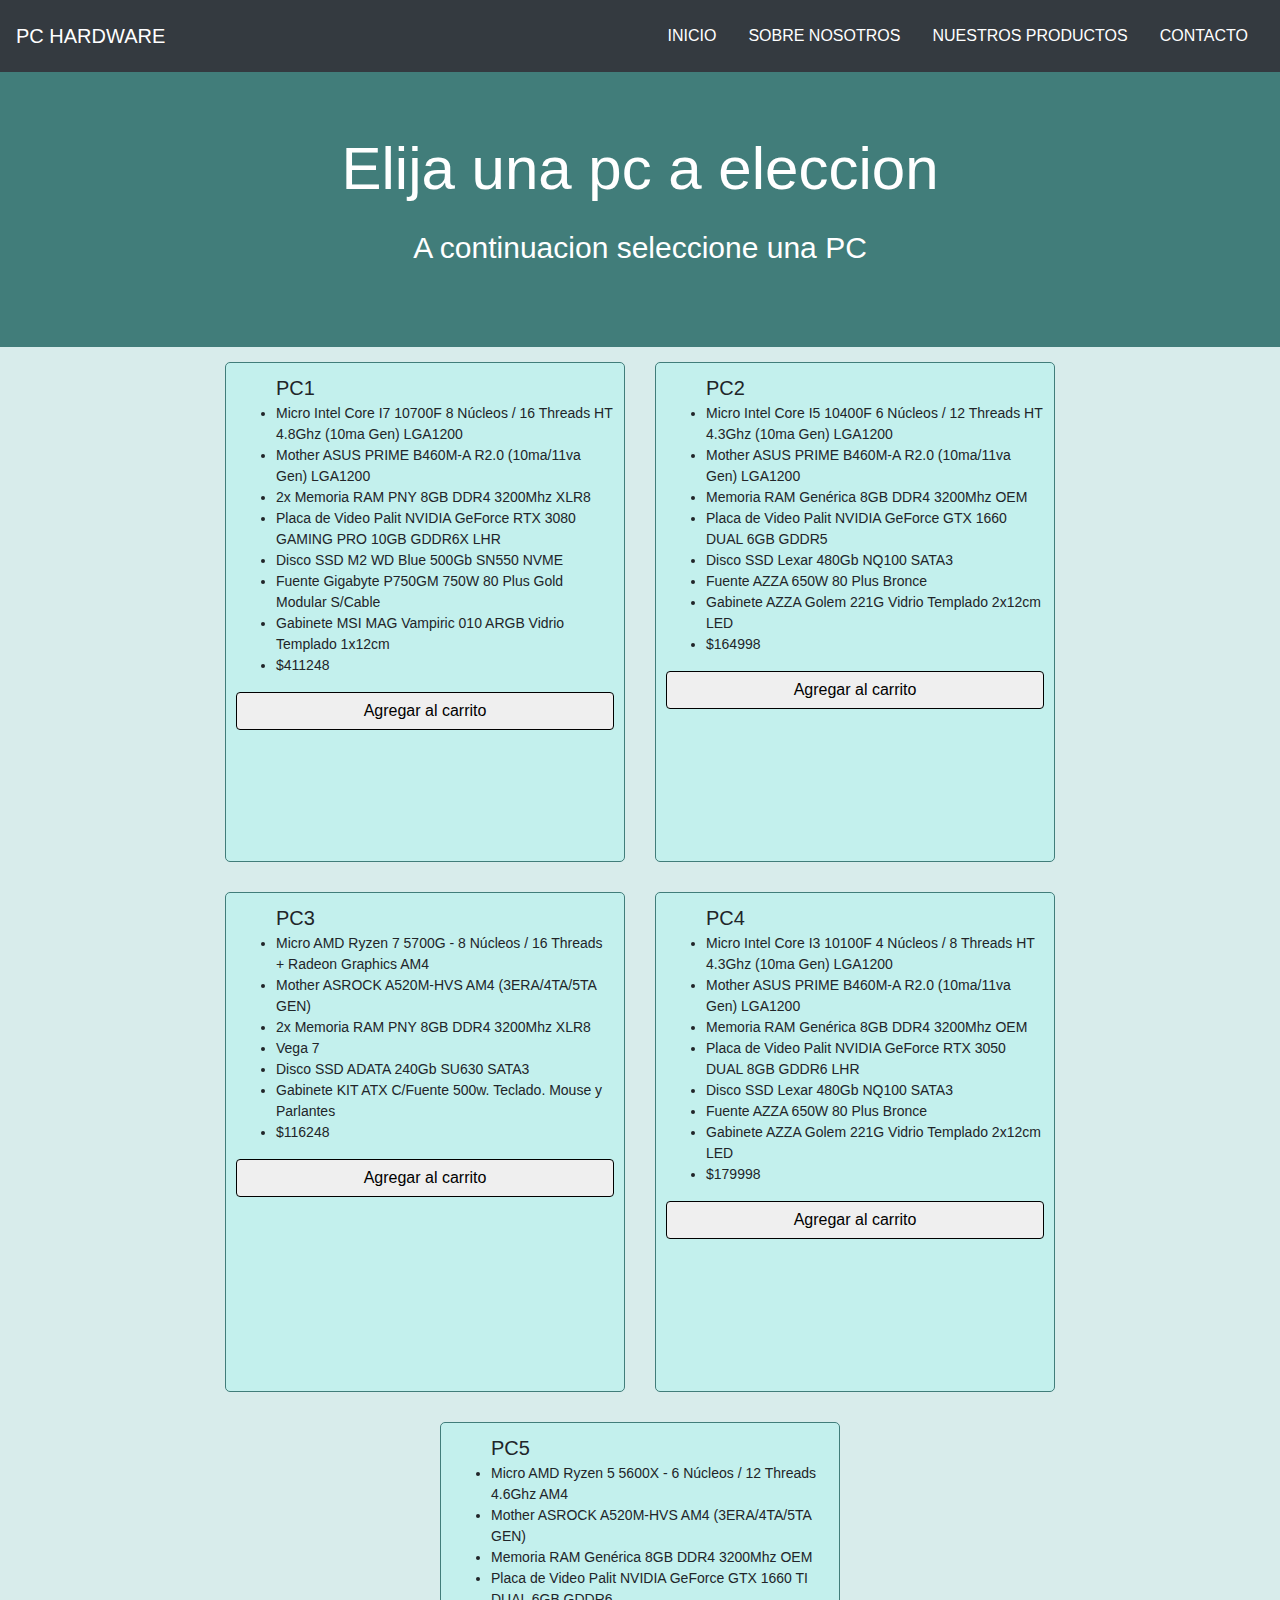
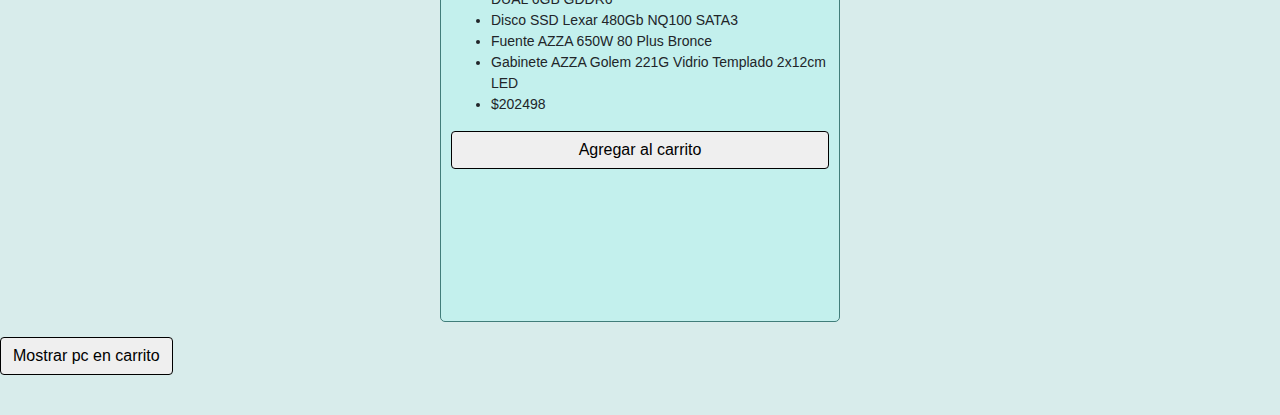
<file: index.html>
<!DOCTYPE html>
<html lang="en">

<head>
    <meta charset="UTF-8">
    <meta name="viewport" content="width=device-width, initial-scale=1, shrink-to-fit=no">
    <meta http-equiv="X-UA-Compatible" content="IE=edge">
    <meta name="viewport" content="width=device-width, initial-scale=1.0">
    <link rel="stylesheet" href="https://cdn.jsdelivr.net/npm/bootstrap@4.0.0/dist/css/bootstrap.min.css"
        integrity="sha384-Gn5384xqQ1aoWXA+058RXPxPg6fy4IWvTNh0E263XmFcJlSAwiGgFAW/dAiS6JXm" crossorigin="anonymous">
    <link rel="stylesheet" href="styles.css">
    <title>PC HARDWARE</title>
</head>

<body>
    <header class="header-index">
        <nav class="navbar navbar-expand-lg navbar-dark bg-dark">

            <a class="navbar-brand" href="#"> PC HARDWARE</a>
            <button class="navbar-toggler" type="button" data-bs-toggle="collapse" data-bs-target="#navbarNav"
                aria-controls="navbarNav" aria-expanded="false" aria-label="Toggle navigation">
                <span class="navbar-toggler-icon"></span>
            </button>
            <div class="collapse navbar-collapse justify-content-end " id="navbarNav">
                <ul class="navbar-nav">
                    <li class="nav-item">
                        <a class="nav-link active m-2" aria-current="page" href="#">INICIO</a>
                    </li>
                    <li class="nav-item">
                        <a class="nav-link active m-2" aria-current="page" href="./pages/abt-us.html">SOBRE
                            NOSOTROS</a>
                    </li>
                    <li class="nav-item">
                        <a class="nav-link active m-2" aria-current="page" href="./pages/products.html">NUESTROS
                            PRODUCTOS</a>
                    </li>
                    <li class="nav-item">
                        <a class="nav-link active m-2" aria-current="page" href="./pages/contact-us.html">CONTACTO</a>
                    </li>
                </ul>
            </div>
            </div>
        </nav>
        <div class="contenedor-header">
            <h2 class="titulo-header">Elija una pc a eleccion</h2>
            <p class="p-header">A continuacion seleccione una PC</p>
        </div>
    </header>
    <main>

        <div class="contenedor-section">
            <div class="card" >
                <ul class="ul" id="ul1">PC1
                    <li class="li" id="li1">Micro Intel Core I7 10700F 8 Núcleos / 16 Threads HT 4.8Ghz (10ma Gen)
                        LGA1200</li>
                    <li class="li" id="li1">Mother ASUS PRIME B460M-A R2.0 (10ma/11va Gen) LGA1200</li>
                    <li class="li" id="li1">2x Memoria RAM PNY 8GB DDR4 3200Mhz XLR8</li>
                    <li class="li" id="li1">Placa de Video Palit NVIDIA GeForce RTX 3080 GAMING PRO 10GB GDDR6X LHR</li>
                    <li class="li" id="li1">Disco SSD M2 WD Blue 500Gb SN550 NVME</li>
                    <li class="li" id="li1">Fuente Gigabyte P750GM 750W 80 Plus Gold Modular S/Cable</li>
                    <li class="li" id="li1">Gabinete MSI MAG Vampiric 010 ARGB Vidrio Templado 1x12cm</li>
                    <li class="li" id="li1">$411248</li>

                </ul>
                <button class="btn" id="btn1">Agregar al carrito</button>
            </div>
            <div class="card">
                <ul class="ul" id="ul2">PC2
                    <li class="li" id="li2">Micro Intel Core I5 10400F 6 Núcleos / 12 Threads HT 4.3Ghz (10ma Gen)
                        LGA1200</li>
                    <li class="li" id="li2">Mother ASUS PRIME B460M-A R2.0 (10ma/11va Gen) LGA1200</li>
                    <li class="li" id="li2">Memoria RAM Genérica 8GB DDR4 3200Mhz OEM</li>
                    <li class="li" id="li2">Placa de Video Palit NVIDIA GeForce GTX 1660 DUAL 6GB GDDR5</li>
                    <li class="li" id="li2">Disco SSD Lexar 480Gb NQ100 SATA3</li>
                    <li class="li" id="li2">Fuente AZZA 650W 80 Plus Bronce</li>
                    <li class="li" id="li2">Gabinete AZZA Golem 221G Vidrio Templado 2x12cm LED</li>
                    <li class="li" id="li2">$164998</li>

                </ul>
                <button class="btn" id="btn2">Agregar al carrito</button>
            </div>
            <div class="card">
                <ul class="ul" id="ul3">PC3
                    <li class="li" id="li3">Micro AMD Ryzen 7 5700G - 8 Núcleos / 16 Threads + Radeon Graphics AM4</li>
                    <li class="li" id="li3">Mother ASROCK A520M-HVS AM4 (3ERA/4TA/5TA GEN)</li>
                    <li class="li" id="li3">2x Memoria RAM PNY 8GB DDR4 3200Mhz XLR8</li>
                    <li class="li" id="li3">Vega 7</li>
                    <li class="li" id="li3">Disco SSD ADATA 240Gb SU630 SATA3</li>
                    <li class="li" id="li3">Gabinete KIT ATX C/Fuente 500w. Teclado. Mouse y Parlantes</li>
                    <li class="li" id="li3">$116248</li>

                </ul>
                <button class="btn" id="btn3">Agregar al carrito</button>
            </div>
            <div class="card">
                <ul class="ul" id="ul4">PC4
                    <li class="li" id="li4">Micro Intel Core I3 10100F 4 Núcleos / 8 Threads HT 4.3Ghz (10ma Gen)
                        LGA1200</li>
                    <li class="li" id="li4">Mother ASUS PRIME B460M-A R2.0 (10ma/11va Gen) LGA1200</li>
                    <li class="li" id="li4">Memoria RAM Genérica 8GB DDR4 3200Mhz OEM</li>
                    <li class="li" id="li4">Placa de Video Palit NVIDIA GeForce RTX 3050 DUAL 8GB GDDR6 LHR</li>
                    <li class="li" id="li4">Disco SSD Lexar 480Gb NQ100 SATA3</li>
                    <li class="li" id="li4">Fuente AZZA 650W 80 Plus Bronce</li>
                    <li class="li" id="li4">Gabinete AZZA Golem 221G Vidrio Templado 2x12cm LED</li>
                    <li class="li" id="li4">$179998</li>

                </ul>
                <button class="btn" id="btn4">Agregar al carrito</button>
            </div>
            <div class="card">
                <ul class="ul" id="ul5">PC5
                    <li class="li" id="li5">Micro AMD Ryzen 5 5600X - 6 Núcleos / 12 Threads 4.6Ghz AM4</li>
                    <li class="li" id="li5">Mother ASROCK A520M-HVS AM4 (3ERA/4TA/5TA GEN)</li>
                    <li class="li" id="li5">Memoria RAM Genérica 8GB DDR4 3200Mhz OEM</li>
                    <li class="li" id="li5">Placa de Video Palit NVIDIA GeForce GTX 1660 TI DUAL 6GB GDDR6</li>
                    <li class="li" id="li5">Disco SSD Lexar 480Gb NQ100 SATA3</li>
                    <li class="li" id="li5">Fuente AZZA 650W 80 Plus Bronce</li>
                    <li class="li" id="li5">Gabinete AZZA Golem 221G Vidrio Templado 2x12cm LED</li>
                    <li class="li" id="li5">$202498</li>

                </ul>
                <button class="btn" id="btn5">Agregar al carrito</button>
            </div>

           
        </div>

        <div class="xd">
            <button class="btn" id="btn6">Mostrar pc en carrito</button>
        </div>
        
        <div class="contenedor" id="contenedor">
            
        </div>
        
    </main>



    <script src="https://cdn.jsdelivr.net/npm/bootstrap@5.1.3/dist/js/bootstrap.bundle.min.js"
        integrity="sha384-ka7Sk0Gln4gmtz2MlQnikT1wXgYsOg+OMhuP+IlRH9sENBO0LRn5q+8nbTov4+1p" crossorigin="anonymous">
    </script>
    <script src="script.js"></script>
</body>


</html>
</file>
<file: styles.css>
/*HEADER*/

.contenedor-header{
    display: flex;
    flex-direction: column;
    align-items: center;
    justify-content: center;
    text-align: center;
    height: 275px;
    padding-top: 10px;
    padding-bottom: 10px;
    background-color: #417D7A;
}

.titulo-header{
    margin-bottom: 20px;
    color: #fff;
    font-size: 60px;
    
}
.p-header{
    color: #fff;
    font-size:30px;

}

.contenedor-section{
    display: flex;
    flex-direction: row;
    justify-content: center;
    
    flex-wrap: wrap;
    background: #d8eceb;
}

.card{
    height: 500px;
    font-size: 16px;
    background-color: #c3f0ed;
    padding-top: 10px;
    padding-left: 10px;
    margin: 15px;
    padding-right: 10px;
    border: 1px solid #417D7A;
    border-radius: 5px;
    width: 400px;
    
}

.ul{
    font-size: 20px;
}
.li{
    font-size: 14px;
}
.btn{
    justify-content: flex-end;
    border: solid 1px black;
    
}


.xd{
    background-color:#d8eceb;
}

.contenedor {
    background-color: #d8eceb;
   align-items: center;
    padding: 20px;
 
    
  
    
    
}
</file>
